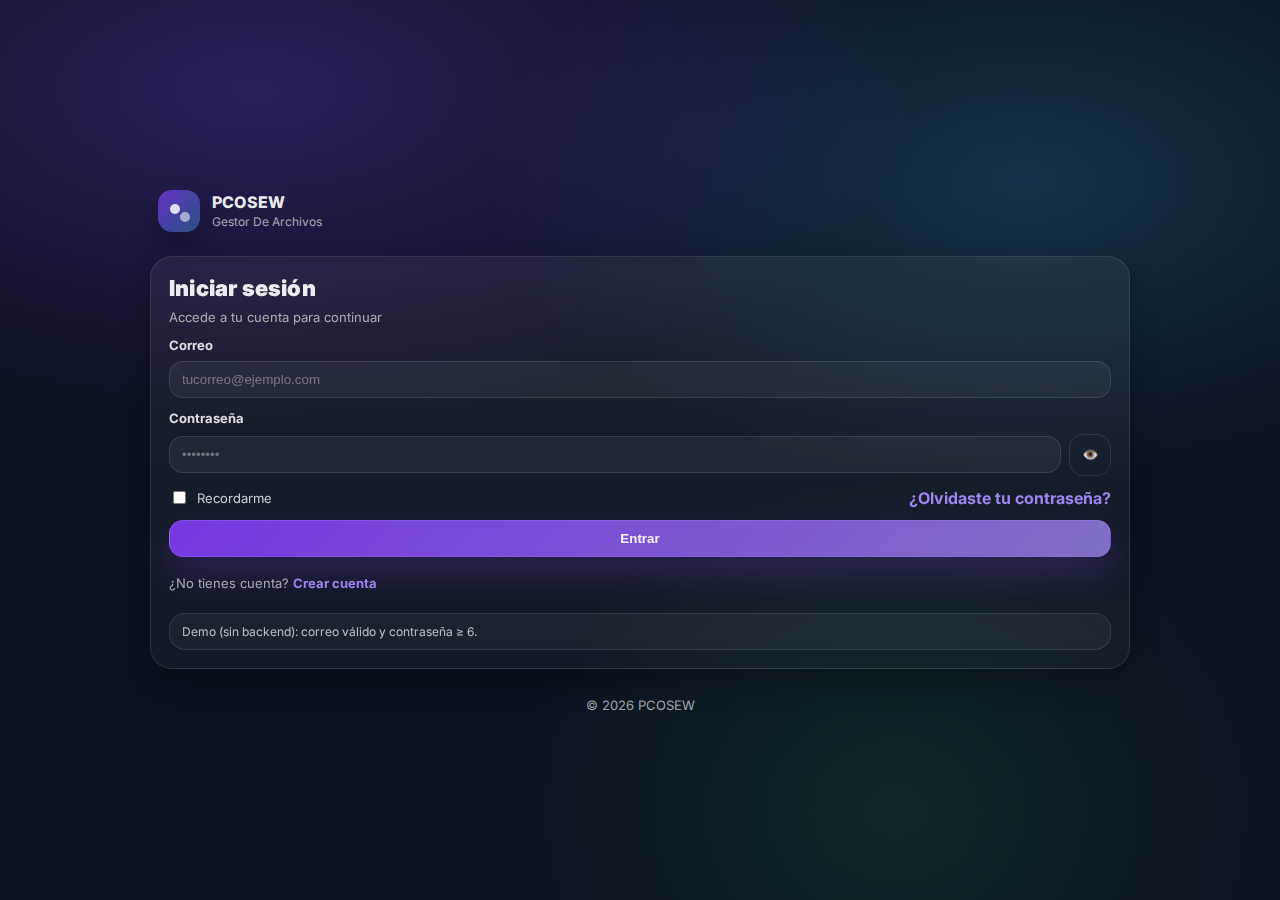
<file: frontend/index.html>
<!doctype html>
<html lang="es">
<head>
  <meta charset="UTF-8" />
  <meta name="viewport" content="width=device-width,initial-scale=1" />
  <title>PCOSEW · Dashboard</title>
  <link rel="preconnect" href="https://fonts.googleapis.com">
  <link rel="preconnect" href="https://fonts.gstatic.com" crossorigin>
  <link href="https://fonts.googleapis.com/css2?family=Inter:wght@400;500;600;700&display=swap" rel="stylesheet">
  <link rel="stylesheet" href="./css/styles.css" />
</head>
<body>
  <div class="app" id="appView" hidden>
    <aside class="sidebar" aria-label="Navegación">
      <div class="sidebar__brand">
        <div class="logo" aria-hidden="true">
          <span class="logo__dot"></span>
          <span class="logo__dot logo__dot--2"></span>
        </div>
        <div>
          <div class="brand__title">PCOSEW</div>
          <div class="brand__sub">Panel principal</div>
        </div>
      </div>

      <nav class="sidebar__nav">
        <a class="nav__item nav__item--active" href="#" data-view="files">
          <span class="nav__icon" aria-hidden="true">📁</span>
          <span>Archivos</span>
        </a>
        <a class="nav__item" href="#" data-view="links">
          <span class="nav__icon" aria-hidden="true">🔗</span>
          <span>Enlaces</span>
        </a>
        <a class="nav__item" href="#" data-view="activity">
          <span class="nav__icon" aria-hidden="true">🧾</span>
          <span>Actividad</span>
        </a>
        <a class="nav__item" href="#" data-view="settings">
          <span class="nav__icon" aria-hidden="true">⚙️</span>
          <span>Ajustes</span>
        </a>
      </nav>

      <div class="sidebar__footer">
        <div class="user">
          <div class="user__avatar" aria-hidden="true" id="userAvatar">U</div>
          <div class="user__meta">
            <div class="user__name" id="userName">Usuario</div>
            <div class="user__role" id="userRole">—</div>
          </div>
        </div>
        <button class="btn btn--ghost btn--block" id="btnLogout" type="button">
          Cerrar sesión
        </button>
      </div>
    </aside>

    <main class="main">
      <header class="topbar">
        <div class="topbar__left">
          <button class="icon-btn icon-btn--ghost" id="btnSidebar" type="button" aria-label="Abrir/cerrar menú">☰</button>
          <div>
            <h1 class="page-title" id="pageTitle">Archivos</h1>
            <p class="page-subtitle" id="pageSubtitle">PCOSEW · UI lista para Rust + MongoDB</p>
          </div>
        </div>

        <div class="topbar__right">
          <div class="search">
            <span class="search__icon" aria-hidden="true">⌕</span>
            <input id="searchInput" type="search" placeholder="Buscar por nombre…" autocomplete="off" />
          </div>

          <button class="btn btn--primary" id="btnOpenUpload" type="button">
            <span aria-hidden="true">⬆</span> Subir archivo
          </button>
        </div>
      </header>

      <section class="content">
        <div class="grid grid--stats">
          <article class="card stat">
            <div class="stat__head"><div class="stat__label">Archivos</div><div class="chip">Total</div></div>
            <div class="stat__value" id="statFiles">0</div>
            <div class="stat__hint">Elementos</div>
          </article>

          <article class="card stat">
            <div class="stat__head"><div class="stat__label">Almacenamiento</div><div class="chip chip--info">Usado</div></div>
            <div class="stat__value" id="statStorage">0 MB</div>
            <div class="stat__hint">Suma tamaños</div>
          </article>

          <article class="card stat">
            <div class="stat__head"><div class="stat__label">Públicos</div><div class="chip chip--success">Share</div></div>
            <div class="stat__value" id="statPublic">0</div>
            <div class="stat__hint">Enlace</div>
          </article>

          <article class="card stat">
            <div class="stat__head"><div class="stat__label">Descargas</div><div class="chip chip--warn">7 días</div></div>
            <div class="stat__value" id="statDownloads">0</div>
            <div class="stat__hint">Actividad</div>
          </article>
        </div>

        <div class="toolbar">
          <div class="toolbar__left">
            <div class="segmented" role="tablist" aria-label="Filtro">
              <button class="segmented__btn is-active" data-filter="all" type="button">Todos</button>
              <button class="segmented__btn" data-filter="public" type="button">Públicos</button>
              <button class="segmented__btn" data-filter="private" type="button">Privados</button>
            </div>

            <select class="select" id="sortSelect" aria-label="Ordenar">
              <option value="newest">Más recientes</option>
              <option value="oldest">Más antiguos</option>
              <option value="name_asc">Nombre A–Z</option>
              <option value="name_desc">Nombre Z–A</option>
              <option value="size_desc">Tamaño (mayor)</option>
              <option value="size_asc">Tamaño (menor)</option>
            </select>
          </div>

          <div class="toolbar__right">
            <button class="btn btn--ghost" id="btnRefresh" type="button">Actualizar</button>
          </div>
        </div>

        <div class="card table-card">
          <div class="table-card__head">
            <div>
              <h2 class="h2">Tus archivos</h2>
              <p class="muted">Acciones: descargar, compartir, visibilidad y eliminar</p>
            </div>
            <div class="table-card__actions">
              <button class="icon-btn" id="btnBulkDelete" type="button" title="Eliminar seleccionados">🗑️</button>
            </div>
          </div>

          <div class="table-wrap" role="region" aria-label="Tabla de archivos" tabindex="0">
            <table class="table" id="filesTable">
              <thead>
                <tr>
                  <th style="width:40px"><input type="checkbox" id="chkAll"></th>
                  <th>Nombre</th>
                  <th>Tipo</th>
                  <th>Tamaño</th>
                  <th>Visibilidad</th>
                  <th>Actualizado</th>
                  <th style="width:220px">Acciones</th>
                </tr>
              </thead>
              <tbody id="filesTbody"></tbody>
            </table>
          </div>

          <div class="empty" id="emptyState" hidden>
            <div class="empty__icon" aria-hidden="true">📦</div>
            <div class="empty__title">No hay archivos todavía</div>
            <div class="empty__text">Sube tu primer archivo para empezar.</div>
            <button class="btn btn--primary" id="btnEmptyUpload" type="button">Subir archivo</button>
          </div>
        </div>
      </section>

      <footer class="footer">
        <span class="muted">PCOSEW · Dashboard</span>
      </footer>
    </main>
  </div>

  <!-- Upload Modal -->
  <div class="modal" id="uploadModal" aria-hidden="true" role="dialog" aria-label="Subir archivo">
    <div class="modal__backdrop" data-close="1"></div>
    <div class="modal__panel" role="document">
      <div class="modal__head">
        <div>
          <div class="modal__title">Subir archivo</div>
          <div class="muted">Demo UI (conectaremos API luego)</div>
        </div>
        <button class="icon-btn icon-btn--ghost" data-close="1" type="button" aria-label="Cerrar">✕</button>
      </div>

      <form id="uploadForm" class="modal__body">
        <label class="field">
          <span class="field__label">Archivo</span>
          <div class="dropzone" id="dropzone">
            <input id="fileInput" type="file" />
            <div class="dropzone__content">
              <div class="dropzone__icon" aria-hidden="true">⬆</div>
              <div class="dropzone__title">Arrastra y suelta aquí</div>
              <div class="dropzone__text">o haz clic para seleccionar</div>
            </div>
          </div>
          <div class="file-picked" id="filePicked" hidden>
            <div class="file-picked__name" id="pickedName">—</div>
            <div class="file-picked__meta" id="pickedMeta">—</div>
          </div>
        </label>

        <div class="row">
          <label class="field">
            <span class="field__label">Nombre (opcional)</span>
            <input class="input" id="customName" type="text" placeholder="Ej: contrato.pdf" />
          </label>

          <label class="field">
            <span class="field__label">Visibilidad</span>
            <select class="select" id="visibilitySelect">
              <option value="private">Privado</option>
              <option value="public">Público</option>
            </select>
          </label>
        </div>

        <div class="modal__foot">
          <button class="btn btn--ghost" data-close="1" type="button">Cancelar</button>
          <button class="btn btn--primary" type="submit">Subir</button>
        </div>
      </form>
    </div>
  </div>

  <div class="toasts" id="toasts" aria-live="polite" aria-atomic="true"></div>

  <script src="./js/app.js"></script>
</body>
</html>
</file>
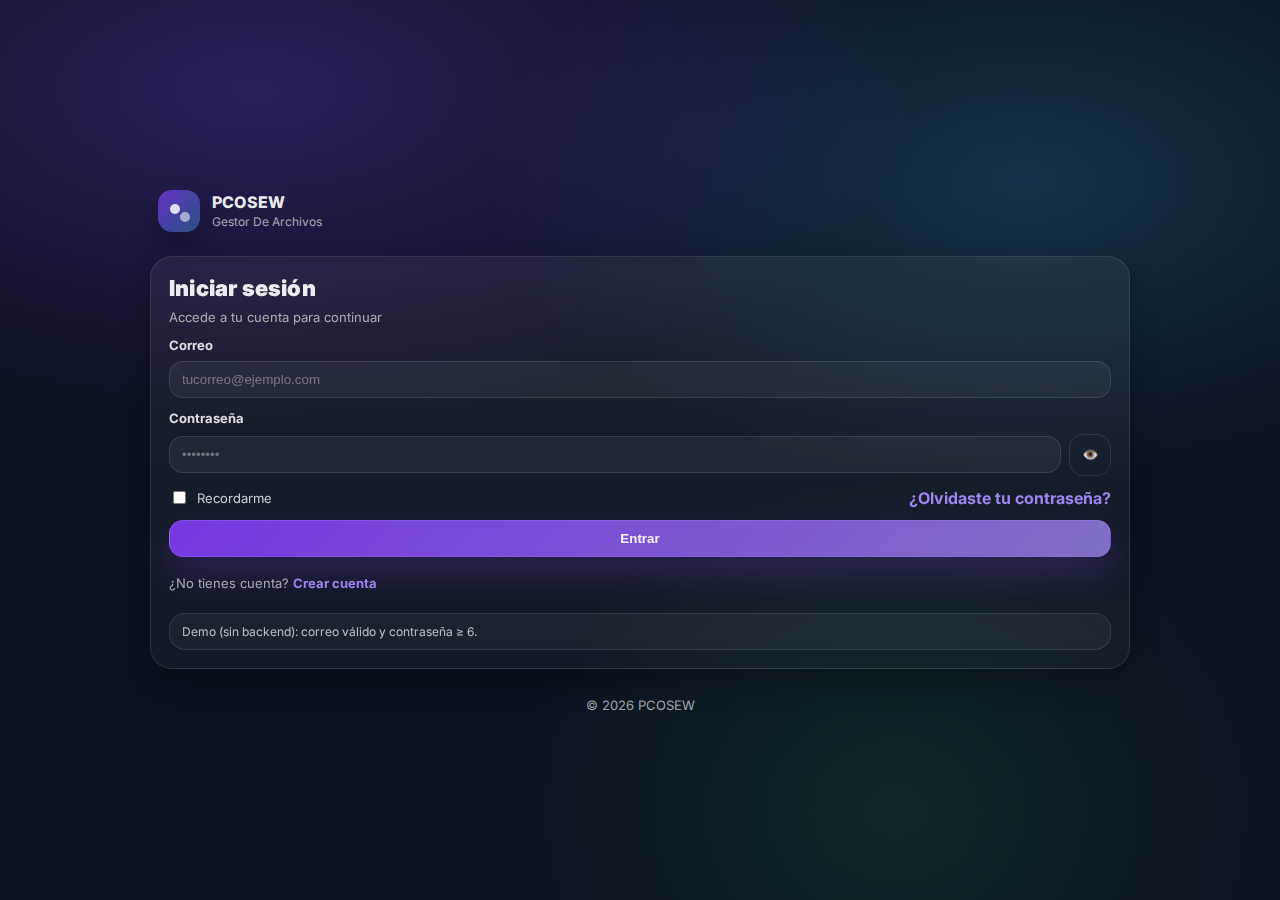
<file: frontend/login.html>
<!doctype html>
<html lang="es">
<head>
  <meta charset="UTF-8" />
  <meta name="viewport" content="width=device-width,initial-scale=1" />
  <title>PCOSEW · Login</title>
  <link rel="preconnect" href="https://fonts.googleapis.com">
  <link rel="preconnect" href="https://fonts.gstatic.com" crossorigin>
  <link href="https://fonts.googleapis.com/css2?family=Inter:wght@400;500;600;700&display=swap" rel="stylesheet">
  <link rel="stylesheet" href="./css/styles.css" />
</head>
<body>
  <section class="auth">
    <div class="auth__bg" aria-hidden="true"></div>

    <div class="auth__wrap">
      <div class="auth__brand">
        <div class="logo" aria-hidden="true">
          <span class="logo__dot"></span>
          <span class="logo__dot logo__dot--2"></span>
        </div>
        <div>
          <div class="brand__title">PCOSEW</div>
          <div class="brand__sub">Gestor De Archivos</div>
        </div>
      </div>

      <div class="card auth__card">
        <div class="auth__head">
          <h1 class="auth__title">Iniciar sesión</h1>
          <p class="auth__subtitle">Accede a tu cuenta para continuar</p>
        </div>

        <form id="loginForm" class="auth__form">
          <label class="field">
            <span class="field__label">Correo</span>
            <input class="input" type="email" id="loginEmail" placeholder="tucorreo@ejemplo.com" required />
          </label>

          <label class="field">
            <span class="field__label">Contraseña</span>
            <div class="input-group">
              <input class="input" type="password" id="loginPassword" placeholder="••••••••" required minlength="6" />
              <button class="icon-btn icon-btn--ghost" type="button" id="toggleLoginPass" aria-label="Mostrar/ocultar contraseña">👁️</button>
            </div>
          </label>

          <div class="auth__row">
            <label class="check">
              <input type="checkbox" id="rememberMe" />
              <span>Recordarme</span>
            </label>
            <a class="link" href="#" id="forgotBtn">¿Olvidaste tu contraseña?</a>
          </div>

          <button class="btn btn--primary btn--block" type="submit">Entrar</button>

          <div class="auth__switch">
            ¿No tienes cuenta?
            <a class="link" href="./register.html">Crear cuenta</a>
          </div>

          <div class="auth__hint">
            Demo (sin backend): correo válido y contraseña ≥ 6.
          </div>
        </form>
      </div>

      <div class="auth__foot muted">
        © <span id="year"></span> PCOSEW
      </div>
    </div>
  </section>

  <div class="toasts" id="toasts" aria-live="polite" aria-atomic="true"></div>

  <script src="./js/auth.js"></script>
</body>
</html>
</file>
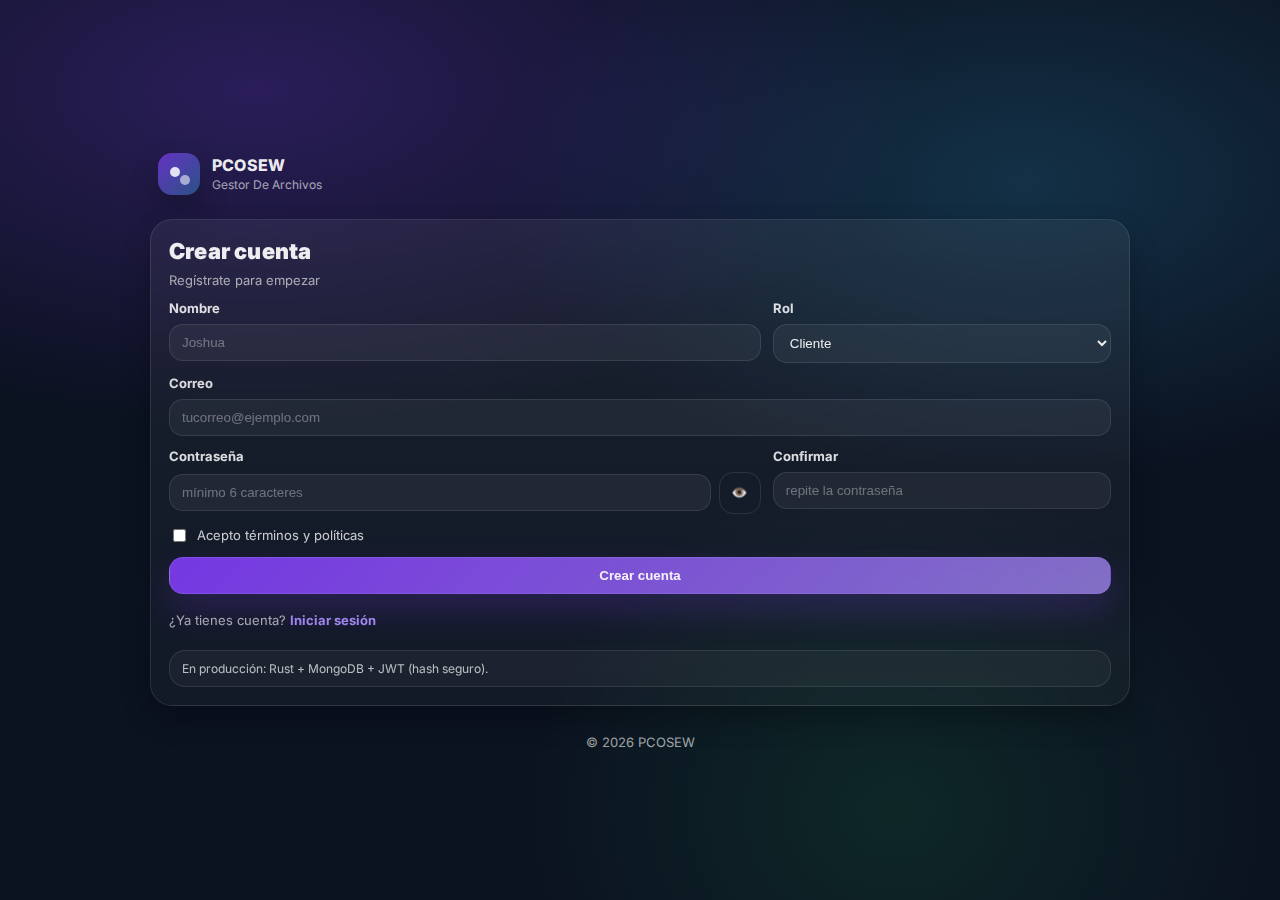
<file: frontend/register.html>
<!doctype html>
<html lang="es">
<head>
  <meta charset="UTF-8" />
  <meta name="viewport" content="width=device-width,initial-scale=1" />
  <title>PCOSEW · Registro</title>
  <link rel="preconnect" href="https://fonts.googleapis.com">
  <link rel="preconnect" href="https://fonts.gstatic.com" crossorigin>
  <link href="https://fonts.googleapis.com/css2?family=Inter:wght@400;500;600;700&display=swap" rel="stylesheet">
  <link rel="stylesheet" href="./css/styles.css" />
</head>
<body>
  <section class="auth">
    <div class="auth__bg" aria-hidden="true"></div>

    <div class="auth__wrap">
      <div class="auth__brand">
        <div class="logo" aria-hidden="true">
          <span class="logo__dot"></span>
          <span class="logo__dot logo__dot--2"></span>
        </div>
        <div>
          <div class="brand__title">PCOSEW</div>
          <div class="brand__sub">Gestor De Archivos</div>
        </div>
      </div>

      <div class="card auth__card">
        <div class="auth__head">
          <h1 class="auth__title">Crear cuenta</h1>
          <p class="auth__subtitle">Regístrate para empezar</p>
        </div>

        <form id="registerForm" class="auth__form">
          <div class="row">
            <label class="field">
              <span class="field__label">Nombre</span>
              <input class="input" type="text" id="regName" placeholder="Joshua" required />
            </label>

            <label class="field">
              <span class="field__label">Rol</span>
              <select class="select" id="regRole" required>
                <option value="cliente">Cliente</option>
                <option value="colaborador">Colaborador</option>
              </select>
            </label>
          </div>

          <label class="field">
            <span class="field__label">Correo</span>
            <input class="input" type="email" id="regEmail" placeholder="tucorreo@ejemplo.com" required />
          </label>

          <div class="row">
            <label class="field">
              <span class="field__label">Contraseña</span>
              <div class="input-group">
                <input class="input" type="password" id="regPassword" placeholder="mínimo 6 caracteres" required minlength="6" />
                <button class="icon-btn icon-btn--ghost" type="button" id="toggleRegPass" aria-label="Mostrar/ocultar contraseña">👁️</button>
              </div>
            </label>

            <label class="field">
              <span class="field__label">Confirmar</span>
              <input class="input" type="password" id="regConfirm" placeholder="repite la contraseña" required minlength="6" />
            </label>
          </div>

          <label class="check">
            <input type="checkbox" id="terms" required />
            <span>Acepto términos y políticas</span>
          </label>

          <button class="btn btn--primary btn--block" type="submit">Crear cuenta</button>

          <div class="auth__switch">
            ¿Ya tienes cuenta?
            <a class="link" href="./login.html">Iniciar sesión</a>
          </div>

          <div class="auth__hint">
            En producción: Rust + MongoDB + JWT (hash seguro).
          </div>
        </form>
      </div>

      <div class="auth__foot muted">
        © <span id="year"></span> PCOSEW
      </div>
    </div>
  </section>

  <div class="toasts" id="toasts" aria-live="polite" aria-atomic="true"></div>

  <script src="./js/auth.js"></script>
</body>
</html>
</file>
<file: frontend/css/styles.css>
:root{
  --bg: #0b1220;
  --panel: rgba(255,255,255,.06);
  --panel-2: rgba(255,255,255,.08);
  --stroke: rgba(255,255,255,.10);
  --text: rgba(255,255,255,.92);
  --muted: rgba(255,255,255,.62);
  --muted-2: rgba(255,255,255,.42);

  --primary: #7c3aed;
  --primary-2: #a78bfa;
  --success: #22c55e;
  --warn: #f59e0b;
  --info: #38bdf8;
  --danger: #ef4444;

  --r: 18px;
  --shadow: 0 24px 50px rgba(0,0,0,.45);
  --shadow-soft: 0 14px 28px rgba(0,0,0,.25);
}

*{ box-sizing:border-box; }
html,body{ height:100%; }
body{
  margin:0;
  font-family: Inter, system-ui, -apple-system, Segoe UI, Roboto, Arial, sans-serif;
  color: var(--text);
  background:
    radial-gradient(1200px 600px at 20% 10%, rgba(124,58,237,.28), transparent 55%),
    radial-gradient(900px 500px at 80% 20%, rgba(56,189,248,.18), transparent 60%),
    radial-gradient(700px 600px at 70% 90%, rgba(34,197,94,.12), transparent 55%),
    var(--bg);
}

/* Reusables */
.card{
  border-radius: var(--r);
  border:1px solid var(--stroke);
  background: linear-gradient(180deg, rgba(255,255,255,.06), rgba(255,255,255,.03));
  backdrop-filter: blur(14px);
  box-shadow: var(--shadow-soft);
}
.muted{ color: var(--muted); font-size:13px; margin:6px 0 0; }

.input,.select{
  width:100%;
  padding:10px 12px;
  border-radius:14px;
  border:1px solid var(--stroke);
  background: rgba(255,255,255,.05);
  color: var(--text);
  outline:none;
}
.select{ cursor:pointer; }
.input::placeholder{ color: rgba(255,255,255,.35); }

.btn{
  border:1px solid transparent;
  border-radius:14px;
  padding:10px 14px;
  font-weight:600;
  color: var(--text);
  background: rgba(255,255,255,.07);
  cursor:pointer;
  transition:.15s ease;
}
.btn:hover{ transform: translateY(-1px); background: rgba(255,255,255,.10); }
.btn:active{ transform: translateY(0); }
.btn--primary{
  background: linear-gradient(135deg, rgba(124,58,237,.95), rgba(167,139,250,.75));
  border-color: rgba(167,139,250,.25);
  box-shadow: 0 16px 34px rgba(124,58,237,.22);
}
.btn--ghost{ background: transparent; border-color: var(--stroke); }
.btn--block{ width:100%; }
.btn--danger{ background: rgba(239,68,68,.12); border-color: rgba(239,68,68,.26); }
.btn--danger:hover{ background: rgba(239,68,68,.18); }

.icon-btn{
  width:42px; height:42px;
  border-radius:14px;
  border:1px solid var(--stroke);
  background: rgba(255,255,255,.05);
  color: var(--text);
  cursor:pointer;
  transition:.15s ease;
}
.icon-btn:hover{ background: rgba(255,255,255,.08); transform: translateY(-1px); }
.icon-btn:active{ transform: translateY(0); }
.icon-btn--ghost{ background: transparent; }

.field{ display:flex; flex-direction:column; gap:8px; }
.field__label{ font-weight:700; font-size:13px; color: rgba(255,255,255,.85); }

.row{ display:grid; grid-template-columns: 1.4fr .8fr; gap:12px; }
@media (max-width: 520px){ .row{ grid-template-columns: 1fr; } }

/* Brand logo */
.logo{
  width:42px; height:42px;
  border-radius:14px;
  background: linear-gradient(135deg, rgba(124,58,237,.75), rgba(56,189,248,.35));
  position:relative;
  box-shadow: var(--shadow-soft);
}
.logo__dot{
  position:absolute;
  width:10px; height:10px;
  border-radius:999px;
  background: rgba(255,255,255,.85);
  top:14px; left:12px;
}
.logo__dot--2{ top:22px; left:22px; background: rgba(255,255,255,.55); }
.brand__title{ font-weight:800; letter-spacing:.2px; }
.brand__sub{ margin-top:2px; font-size:12px; color: var(--muted); }

/* AUTH */
.auth{
  min-height:100vh;
  display:grid;
  place-items:center;
  position:relative;
  padding:26px 14px;
}
.auth__bg{ position:absolute; inset:0; pointer-events:none; }
.auth__wrap{ width:min(980px, 100%); display:grid; gap:14px; position:relative; }
.auth__brand{ display:flex; align-items:center; gap:12px; padding:10px 8px; }
.auth__card{ padding:18px; border-radius:22px; }
.auth__head{ margin-bottom:12px; }
.auth__title{ margin:0; font-size:22px; font-weight:900; letter-spacing:.2px; }
.auth__subtitle{ margin:8px 0 0; color: var(--muted); font-size:13px; }
.auth__form{ display:flex; flex-direction:column; gap:12px; }
.auth__row{ display:flex; justify-content:space-between; align-items:center; gap:10px; }
.auth__switch{ margin-top:6px; color: var(--muted); font-size:13px; }
.auth__hint{
  margin-top:10px;
  padding:10px 12px;
  border-radius:16px;
  border:1px solid rgba(255,255,255,.10);
  background: rgba(255,255,255,.04);
  color: rgba(255,255,255,.70);
  font-size:12px;
}
.auth__foot{ text-align:center; padding:8px 6px; }
.link{ color: rgba(167,139,250,.95); text-decoration:none; font-weight:700; }
.link:hover{ text-decoration:underline; }
.check{ display:flex; align-items:center; gap:8px; color: rgba(255,255,255,.78); font-size:13px; }
.check input{ accent-color: var(--primary); }
.input-group{ display:flex; gap:8px; align-items:center; }
.input-group .input{ flex:1; }

/* DASHBOARD layout */
.app{ display:grid; grid-template-columns: 280px 1fr; min-height:100vh; }
.sidebar{
  position:sticky; top:0; height:100vh;
  padding:18px;
  border-right:1px solid var(--stroke);
  background: linear-gradient(180deg, rgba(255,255,255,.06), rgba(255,255,255,.03));
  backdrop-filter: blur(14px);
}
.main{ padding:18px 22px; }

.sidebar__brand{ display:flex; gap:12px; align-items:center; padding:10px 10px 18px; }
.sidebar__nav{ display:flex; flex-direction:column; gap:6px; padding:6px; }
.nav__item{
  display:flex; gap:10px; align-items:center;
  padding:10px 12px; border-radius:14px;
  color: var(--muted); text-decoration:none;
  border:1px solid transparent; transition:.15s ease;
}
.nav__item:hover{ background: rgba(255,255,255,.06); border-color: rgba(255,255,255,.08); color: var(--text); }
.nav__item--active{
  background: linear-gradient(135deg, rgba(124,58,237,.22), rgba(56,189,248,.08));
  border-color: rgba(124,58,237,.28);
  color: var(--text);
}
.nav__icon{ width:22px; display:grid; place-items:center; }

.sidebar__footer{ margin-top:auto; padding:10px; display:flex; flex-direction:column; gap:10px; }
.user{
  display:flex; align-items:center; gap:10px;
  padding:10px; border-radius:16px;
  border:1px solid var(--stroke);
  background: rgba(255,255,255,.04);
}
.user__avatar{
  width:38px; height:38px; border-radius:14px;
  display:grid; place-items:center; font-weight:700;
  background: linear-gradient(135deg, rgba(124,58,237,.55), rgba(56,189,248,.22));
}
.user__name{ font-weight:700; font-size:14px; }
.user__role{ font-size:12px; color: var(--muted); }

.topbar{
  display:flex; justify-content:space-between; align-items:center;
  gap:14px; padding:10px 4px 18px;
}
.topbar__left{ display:flex; gap:12px; align-items:flex-start; }
.page-title{ margin:0; font-size:22px; letter-spacing:.2px; }
.page-subtitle{ margin:6px 0 0; color: var(--muted); font-size:13px; }
.topbar__right{ display:flex; align-items:center; gap:12px; }

.search{
  display:flex; align-items:center; gap:8px;
  padding:10px 12px; border-radius:16px;
  background: rgba(255,255,255,.05);
  border:1px solid var(--stroke);
  min-width: 280px;
}
.search__icon{ color: var(--muted); }
.search input{
  background: transparent; border:0; outline:none;
  color: var(--text); width:100%; font-size:14px;
}

.content{ display:flex; flex-direction:column; gap:14px; }
.grid{ display:grid; gap:12px; }
.grid--stats{ grid-template-columns: repeat(4, minmax(0, 1fr)); }

.stat{ padding:14px; }
.stat__head{ display:flex; justify-content:space-between; align-items:center; gap:10px; }
.stat__label{ color: var(--muted); font-size:13px; }
.stat__value{ font-size:26px; font-weight:800; margin-top:10px; }
.stat__hint{ color: var(--muted); font-size:12px; margin-top:6px; }

.chip{
  font-size:12px; padding:6px 10px; border-radius:999px;
  background: rgba(255,255,255,.06);
  border:1px solid rgba(255,255,255,.10);
  color: var(--muted);
}
.chip--success{ border-color: rgba(34,197,94,.35); color: rgba(34,197,94,.95); background: rgba(34,197,94,.10); }
.chip--warn{ border-color: rgba(245,158,11,.35); color: rgba(245,158,11,.95); background: rgba(245,158,11,.10); }
.chip--info{ border-color: rgba(56,189,248,.35); color: rgba(56,189,248,.95); background: rgba(56,189,248,.10); }

.toolbar{ display:flex; align-items:center; justify-content:space-between; gap:12px; }
.toolbar__left{ display:flex; align-items:center; gap:10px; }
.segmented{
  display:flex; border-radius:16px;
  border:1px solid var(--stroke);
  overflow:hidden; background: rgba(255,255,255,.04);
}
.segmented__btn{
  padding:10px 12px;
  background: transparent; border:0;
  color: var(--muted); cursor:pointer; font-weight:600;
}
.segmented__btn:hover{ background: rgba(255,255,255,.06); color: var(--text); }
.segmented__btn.is-active{
  background: linear-gradient(135deg, rgba(124,58,237,.22), rgba(56,189,248,.10));
  color: var(--text);
}

.table-card{ padding:14px; }
.table-card__head{ display:flex; align-items:flex-start; justify-content:space-between; gap:12px; padding:6px 4px 12px; }
.h2{ margin:0; font-size:16px; font-weight:800; }
.table-wrap{ overflow:auto; border-radius:16px; border:1px solid var(--stroke); }
.table{ width:100%; border-collapse:separate; border-spacing:0; min-width:760px; background: rgba(255,255,255,.02); }
.table thead th{
  text-align:left; font-size:12px; color: rgba(255,255,255,.65);
  font-weight:700; padding:12px 12px;
  border-bottom:1px solid rgba(255,255,255,.08);
  background: rgba(255,255,255,.03);
}
.table tbody td{
  padding:12px 12px;
  border-bottom:1px solid rgba(255,255,255,.06);
  color: rgba(255,255,255,.88);
  font-size:14px;
}
.table tbody tr:hover td{ background: rgba(255,255,255,.03); }

.file{ display:flex; align-items:center; gap:10px; }
.file__icon{
  width:34px; height:34px; border-radius:14px;
  display:grid; place-items:center;
  border:1px solid rgba(255,255,255,.10);
  background: rgba(255,255,255,.04);
}
.file__name{ font-weight:700; }
.file__sub{ font-size:12px; color: var(--muted); margin-top:2px; }

.badge{
  display:inline-flex; align-items:center; gap:6px;
  padding:6px 10px; border-radius:999px;
  font-size:12px;
  border:1px solid rgba(255,255,255,.10);
  color: var(--muted);
  background: rgba(255,255,255,.05);
}
.badge--public{ border-color: rgba(56,189,248,.35); background: rgba(56,189,248,.10); color: rgba(56,189,248,.95); }
.badge--private{ border-color: rgba(245,158,11,.35); background: rgba(245,158,11,.10); color: rgba(245,158,11,.95); }

.actions{ display:flex; gap:8px; flex-wrap:wrap; }
.actions .btn{ padding:8px 10px; border-radius:12px; font-size:13px; }

.empty{ padding:40px 12px 22px; text-align:center; }
.empty__icon{ font-size:36px; margin-bottom:10px; }
.empty__title{ font-weight:800; font-size:16px; }
.empty__text{ color: var(--muted); margin-top:8px; margin-bottom:16px; }

.modal{ position:fixed; inset:0; display:none; place-items:center; z-index:50; }
.modal.is-open{ display:grid; }
.modal__backdrop{ position:absolute; inset:0; background: rgba(0,0,0,.55); }
.modal__panel{
  position:relative; width:min(680px, calc(100% - 26px));
  border-radius:22px;
  border:1px solid rgba(255,255,255,.12);
  background: linear-gradient(180deg, rgba(15,23,42,.92), rgba(2,6,23,.78));
  box-shadow: var(--shadow);
  overflow:hidden;
}
.modal__head{ display:flex; justify-content:space-between; align-items:center; padding:14px 14px 10px; border-bottom:1px solid rgba(255,255,255,.08); }
.modal__title{ font-weight:900; letter-spacing:.2px; }
.modal__body{ padding:14px; display:flex; flex-direction:column; gap:12px; }
.modal__foot{ display:flex; justify-content:flex-end; gap:10px; padding-top:8px; }

.dropzone{
  border-radius:18px;
  border:1px dashed rgba(255,255,255,.22);
  background: rgba(255,255,255,.04);
  padding:14px;
  position:relative;
}
.dropzone input[type="file"]{ position:absolute; inset:0; width:100%; height:100%; opacity:0; cursor:pointer; }
.dropzone__content{ display:grid; place-items:center; padding:12px; text-align:center; }
.dropzone__icon{
  width:46px; height:46px;
  border-radius:18px;
  display:grid; place-items:center;
  background: rgba(124,58,237,.18);
  border:1px solid rgba(124,58,237,.25);
  margin-bottom:8px;
}

.file-picked{
  margin-top:10px;
  padding:10px 12px;
  border-radius:16px;
  border:1px solid rgba(255,255,255,.10);
  background: rgba(255,255,255,.04);
}
.file-picked__name{ font-weight:800; }
.file-picked__meta{ color: var(--muted); font-size:12px; margin-top:4px; }

/* Toasts */
.toasts{
  position: fixed;
  right: 16px;
  bottom: 16px;
  display:flex;
  flex-direction:column;
  gap:10px;
  z-index: 80;
}
.toast{
  width: min(360px, calc(100vw - 32px));
  border-radius: 16px;
  padding:12px 12px;
  border:1px solid rgba(255,255,255,.10);
  background: rgba(15,23,42,.92);
  box-shadow: var(--shadow-soft);
  display:flex;
  gap:10px;
  align-items:flex-start;
}
.toast__icon{ width:34px; height:34px; border-radius:14px; display:grid; place-items:center; }
.toast__title{ font-weight:900; }
.toast__msg{ color: var(--muted); font-size:13px; margin-top:3px; }
.toast--success .toast__icon{ background: rgba(34,197,94,.14); border:1px solid rgba(34,197,94,.22); }
.toast--danger .toast__icon{ background: rgba(239,68,68,.14); border:1px solid rgba(239,68,68,.22); }
.toast--info .toast__icon{ background: rgba(56,189,248,.14); border:1px solid rgba(56,189,248,.22); }

.footer{ margin-top:16px; padding:10px 6px 4px; }

@media (max-width: 1080px){
  .grid--stats{ grid-template-columns: repeat(2, minmax(0, 1fr)); }
}
@media (max-width: 900px){
  .app{ grid-template-columns: 1fr; }
  .sidebar{
    position:fixed; left:0; top:0; width:280px;
    transform: translateX(-102%);
    transition: .2s ease;
    z-index: 70;
  }
  .sidebar.is-open{ transform: translateX(0); }
  .main{ padding:16px; }
  .search{ min-width:0; width:100%; }
  .topbar{ flex-direction:column; align-items:stretch; }
  .topbar__right{ width:100%; }
}
</file>
